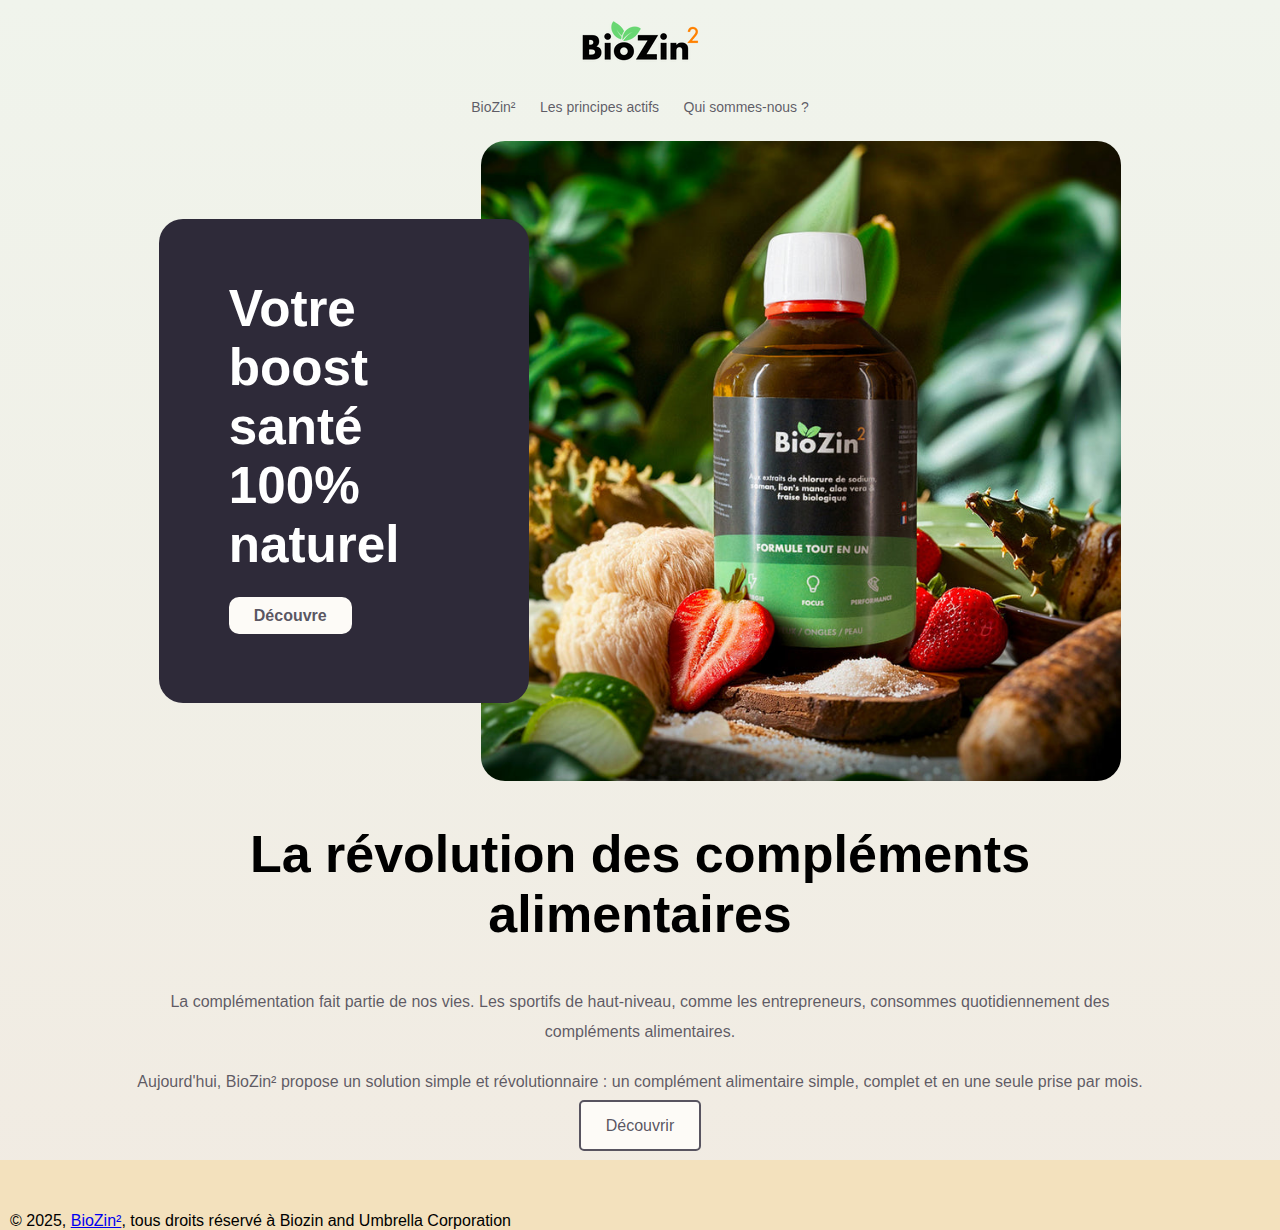
<file: index.html>
<!DOCTYPE html>
<html lang="fr">
  <head>
    <meta charset="UTF-8" />
    <meta name="viewport" content="width=device-width, initial-scale=1.0" />
    <link rel="stylesheet" href="/styles/style.css" />
    <link rel="icon" href="/images/favicon.ico" type="image/x-icon" />
    <title>BioZin²</title>
  </head>
  <body>
    <header>
      <h1>
        <img
          src="/images/biozin2-logo.png"
          alt="Logo BioZin²"
          title="BioZin²"
        />
      </h1>
      <nav>
        <a href="/index.html">BioZin²</a>
        <a href="/product.html">Les principes actifs</a>
        <a href="/about-us.html">Qui sommes-nous ?</a>
      </nav>
    </header>
    <main>
      <section id="first_section">
        <h2>
          Votre boost santé 100% naturel <br />
          <a href="/product.html">Découvre</a>
        </h2>
        <img
          src="/images/BIOZIN-V1_GOOD.jpg"
          alt="image du produit BioZin² entouré de fruit"
          title="BioZin²"
        />
      </section>
      <section id="seconde_section">
        <h2>La révolution des compléments alimentaires</h2>
        <p>
          La complémentation fait partie de nos vies. Les sportifs de
          haut-niveau, comme les entrepreneurs, consommes quotidiennement des
          compléments alimentaires.
        </p>
        <p>
          Aujourd'hui, BioZin² propose un solution simple et révolutionnaire :
          un complément alimentaire simple, complet et en une seule prise par
          mois.
        </p>
        <a href="/product.html">Découvrir</a>
      </section>
    </main>
    <footer>
      <p>
        © 2025, <a href="/index.html">BioZin²</a>, tous droits réservé à Biozin
        and Umbrella Corporation
      </p>
    </footer>
  </body>
</html>
</file>
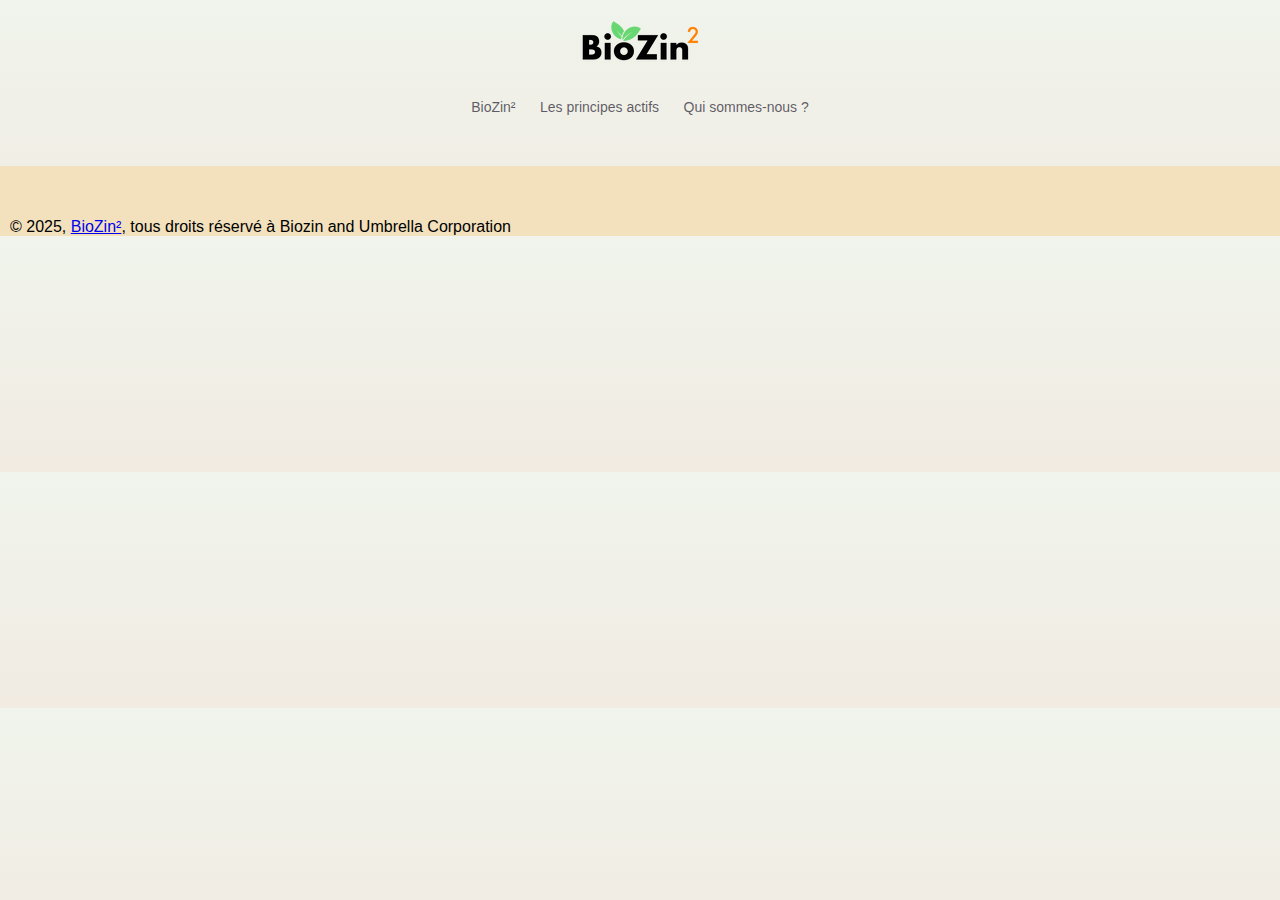
<file: about-us.html>
<!DOCTYPE html>
<html lang="fr">
  <head>
    <meta charset="UTF-8" />
    <meta name="viewport" content="width=device-width, initial-scale=1.0" />
    <link rel="stylesheet" href="/styles/style.css" />
    <link rel="icon" href="/images/favicon.ico" type="image/x-icon" />
    <title>BioZin²</title>
  </head>
  <body>
    <header>
      <h1>
        <img
          src="/images/biozin2-logo.png"
          alt="Logo BioZin²"
          title="BioZin²"
        />
      </h1>
      <nav>
        <a href="/index.html">BioZin²</a>
        <a href="/product.html">Les principes actifs</a>
        <a href="/about-us.html">Qui sommes-nous ?</a>
      </nav>
    </header>
    <main></main>
    <footer>
      <p>
        © 2025, <a href="/index.html">BioZin²</a>, tous droits réservé à Biozin
        and Umbrella Corporation
      </p>
    </footer>
  </body>
</html>
</file>
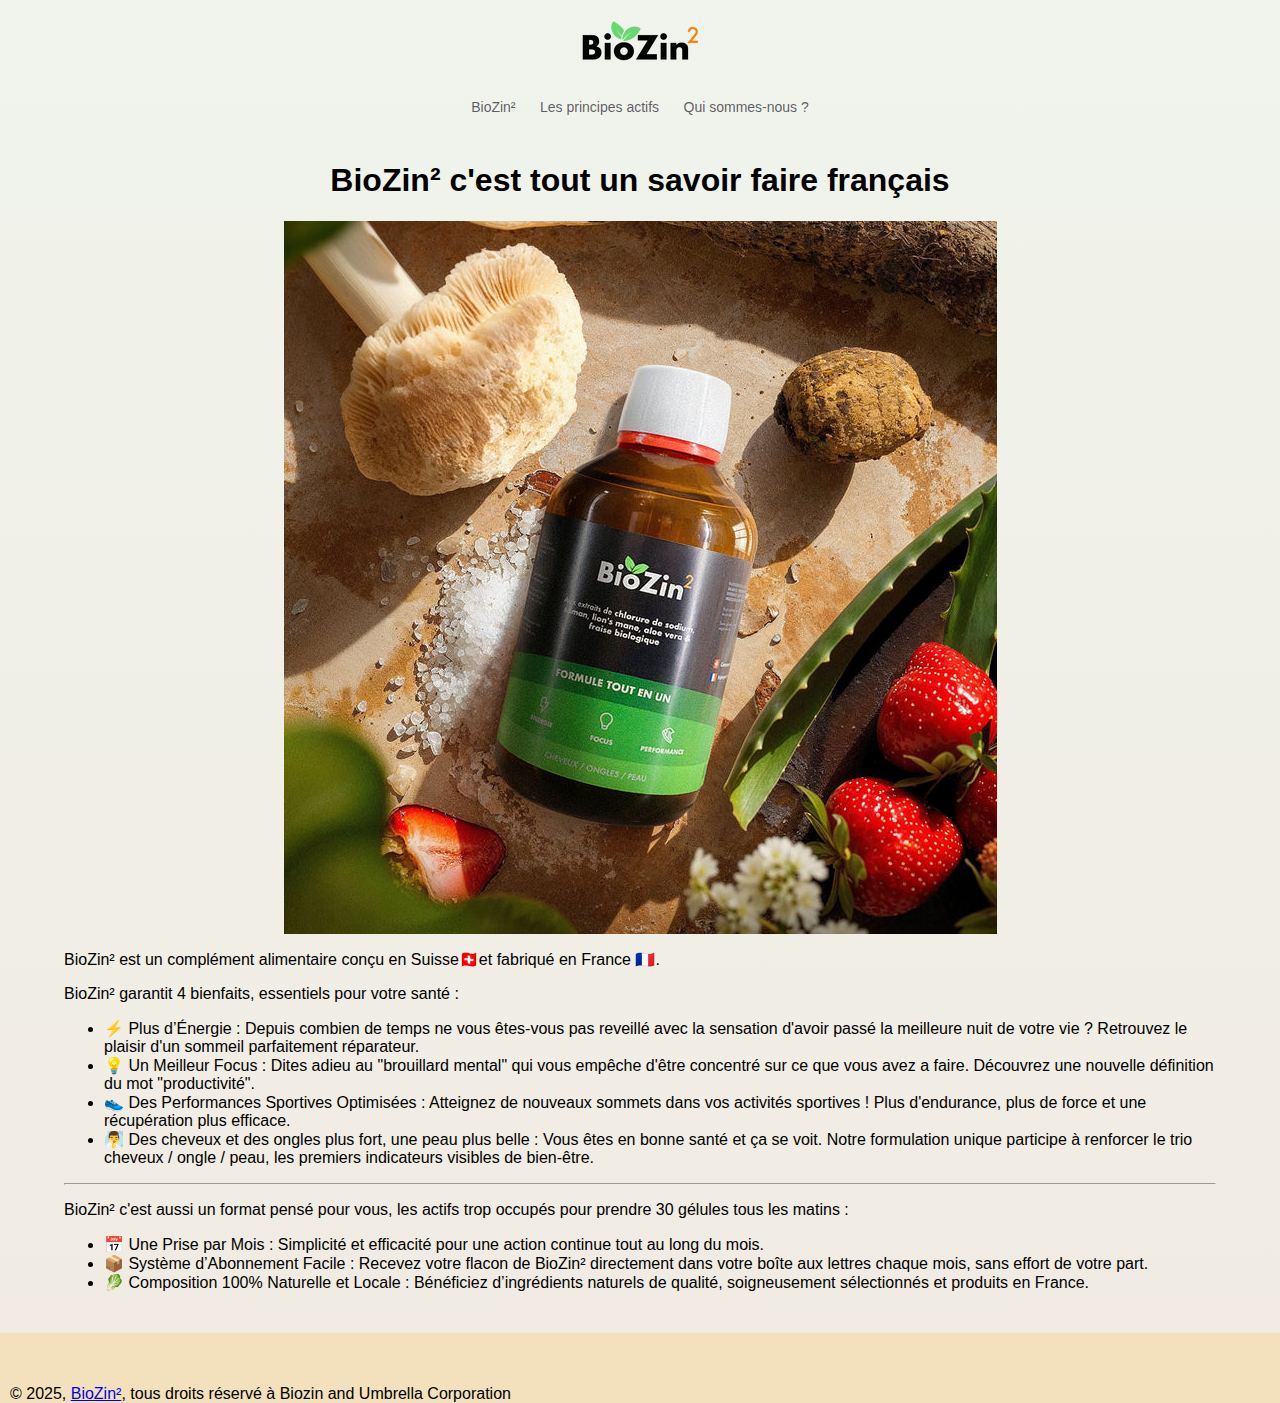
<file: product.html>
<!DOCTYPE html>
<html lang="fr">
  <head>
    <meta charset="UTF-8" />
    <meta name="viewport" content="width=device-width, initial-scale=1.0" />
    <link rel="stylesheet" href="/styles/style.css" />
    <link rel="icon" href="/images/favicon.ico" type="image/x-icon" />
    <title>BioZin²</title>
  </head>
  <body>
    <header>
      <h1>
        <img
          src="/images/biozin2-logo.png"
          alt="Logo BioZin²"
          title="BioZin²"
        />
      </h1>
      <nav>
        <a href="/index.html">BioZin²</a>
        <a href="/product.html">Les principes actifs</a>
        <a href="/about-us.html">Qui sommes-nous ?</a>
      </nav>
    </header>
    <main>
      <h1>BioZin² c'est tout un savoir faire français</h1>
      <img src="/images/biozin_product.jpg" alt="" />
      <section>
        <p>
          BioZin² est un complément alimentaire conçu en Suisse🇨🇭et fabriqué en
          France 🇫🇷.
        </p>
        <p>BioZin² garantit 4 bienfaits, essentiels pour votre santé :</p>
        <ul>
          <li>
            ⚡️ Plus d’Énergie : Depuis combien de temps ne vous êtes-vous pas
            reveillé avec la sensation d'avoir passé la meilleure nuit de votre
            vie ? Retrouvez le plaisir d'un sommeil parfaitement réparateur.
          </li>
          <li>
            💡 Un Meilleur Focus : Dites adieu au "brouillard mental" qui vous
            empêche d'être concentré sur ce que vous avez a faire. Découvrez une
            nouvelle définition du mot "productivité".
          </li>
          <li>
            👟 Des Performances Sportives Optimisées : Atteignez de nouveaux
            sommets dans vos activités sportives ! Plus d'endurance, plus de
            force et une récupération plus efficace.
          </li>
          <li>
            🧖‍♂️ Des cheveux et des ongles plus fort, une peau plus belle : Vous
            êtes en bonne santé et ça se voit. Notre formulation unique
            participe à renforcer le trio cheveux / ongle / peau, les premiers
            indicateurs visibles de bien-être.
          </li>
        </ul>
        <hr />
        <p>
          BioZin² c'est aussi un format pensé pour vous, les actifs trop occupés
          pour prendre 30 gélules tous les matins :
        </p>
        <ul>
          <li>
            📅 Une Prise par Mois : Simplicité et efficacité pour une action
            continue tout au long du mois.
          </li>
          <li>
            📦 Système d’Abonnement Facile : Recevez votre flacon de BioZin²
            directement dans votre boîte aux lettres chaque mois, sans effort de
            votre part.
          </li>
          <li>
            🥬 Composition 100% Naturelle et Locale : Bénéficiez d’ingrédients
            naturels de qualité, soigneusement sélectionnés et produits en
            France.
          </li>
        </ul>
      </section>
      <section>
        <article></article>
      </section>
    </main>
    <footer>
      <p>
        © 2025, <a href="/index.html">BioZin²</a>, tous droits réservé à Biozin
        and Umbrella Corporation
      </p>
    </footer>
  </body>
</html>
</file>
<file: styles/style.css>
body {
  background: linear-gradient(
    180deg,
    rgba(240, 244, 236, 1),
    rgba(241, 235, 226, 1) 100%
  );
  font-family: "Harmonia Sans", sans-serif;
  overflow-wrap: normal;
  margin: 0;
}
header {
  text-align: center;
}
header a {
  padding: 10px;
  text-decoration: none;
  color: rgba(46, 42, 57, 0.75);
  font-size: 14px;
}

header a:hover {
  color: rgb(46, 42, 57);
  text-decoration: underline;
}

main {
  width: 90%;
  margin: 25px auto;
  display: flex;
  flex-direction: column;
  align-items: center;
}

#first_section {
  display: flex;
  justify-content: center;
  align-items: center;
  width: 100%;
}

#first_section h2 {
  display: block;
  width: 20%;
  height: 50%;
  background-color: #2e2a39;
  padding: 60px 70px 70px 70px;
  margin-right: -3rem;
  border-radius: 24px;
  text-align: left;
  font-size: 4vw;
  color: #fff;
  word-break: break-word;
  z-index: 1;
}

#first_section img {
  width: 50vw;
  min-width: 420px;
  border-radius: 24px;
}

#first_section h2 a {
  margin-top: 2rem;
  font-size: 16px;
  background-color: rgba(253, 251, 247);
  border-radius: 10px;
  padding: 10px 25px;
  text-decoration: none;
  color: rgba(46, 42, 57, 0.8);
}

#seconde_section {
  text-align: center;
  width: 90%;
}

#seconde_section h2 {
  font-size: 52px;
}

#seconde_section p {
  color: rgba(46, 42, 57, 0.75);
  margin: 20px 0;
  line-height: 30px;
}
#seconde_section a {
  margin-top: 2rem;
  font-size: 16px;
  background-color: rgba(253, 251, 247);
  border: 2px solid rgba(46, 42, 57, 0.8);
  border-radius: 5px;
  padding: 15px 25px;
  text-decoration: none;
  color: rgba(46, 42, 57, 0.8);
}
#seconde_section a:hover {
  margin-top: 2rem;
  font-size: 16px;
  background-color: rgb(243, 225, 189);
  border: 2px solid rgba(46, 42, 57, 0.8);
  border-radius: 5px;
  padding: 15px 25px;
  text-decoration: none;
  color: rgba(46, 42, 57, 0.8);
}

footer {
  height: 70px;
  background-color: rgb(243, 225, 189);
  display: flex;
  align-self: flex-end;
}

footer p {
  margin: 0;
  align-self: flex-end;
  padding-left: 10px;
}

@media screen and (max-width: 1250px) {
  #seconde_section h2 {
    font-size: 40px;
  }
}

@media screen and (max-width: 950px) {
  #first_section h2 {
    font-size: 4vw;
    padding: 30px;
    display: flex;
    align-items: center;
    flex-direction: column;
  }
  #first_section h2 a {
    display: block;
    margin: 5px;
    font-size: 14px;
    text-align: center;
    width: fit-content;
    padding: 10px;
  }
  #seconde_section h2 {
    font-size: 35px;
  }
}

@media screen and (max-width: 780px) {
  #first_section {
    flex-direction: column-reverse;
  }

  #first_section h2 {
    margin-right: 0;
    margin-top: -3rem;
    width: 40%;
  }
  #seconde_section h2 {
    font-size: 30px;
  }
}
</file>
